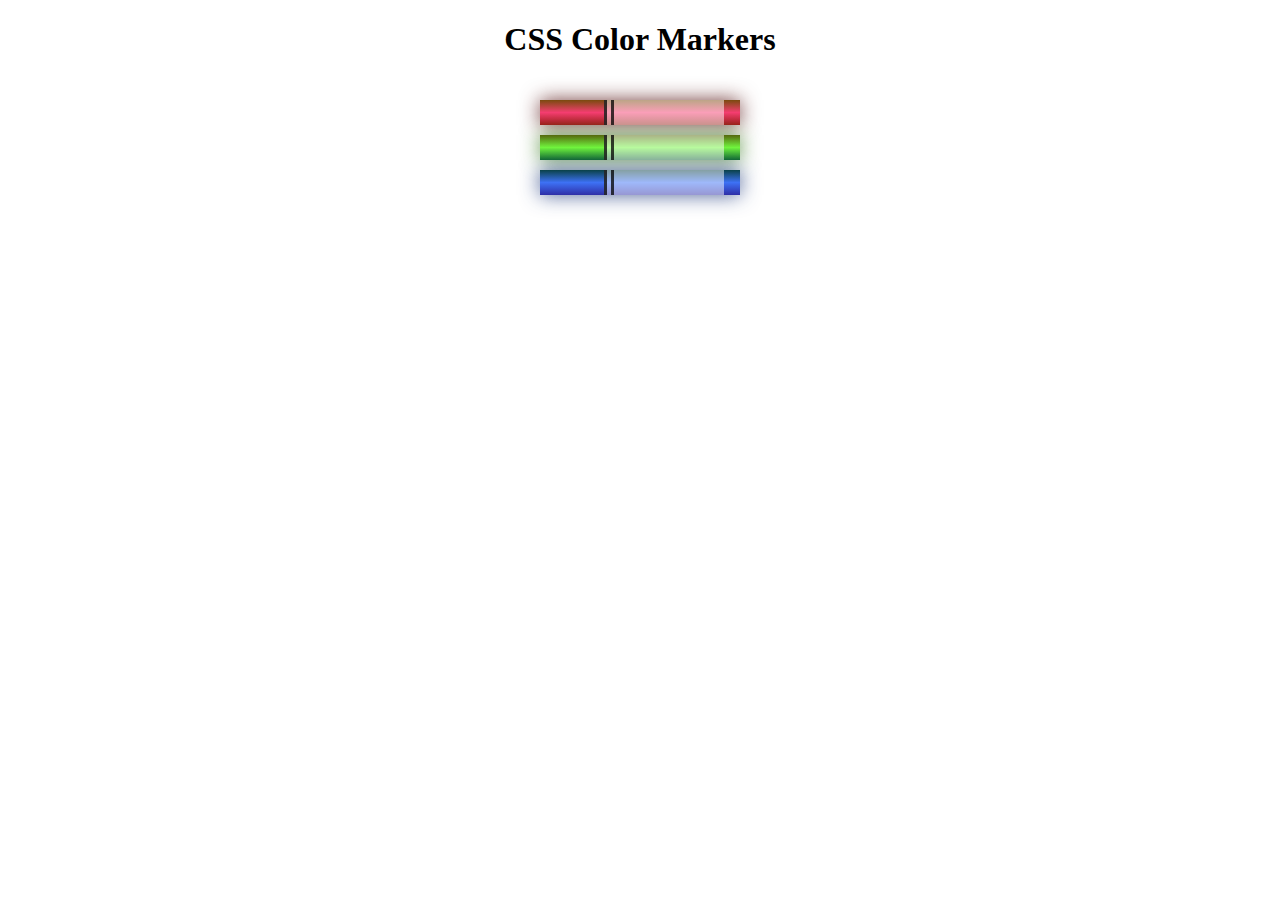
<file: CSS Color Markers/index.html>
<!DOCTYPE html>
<html lang="en">
  <head>
    <meta charset="utf-8">
    <meta name="viewport" content="width=device-width, initial-scale=1.0">
    <title>Colored Markers</title>
    <link rel="stylesheet" href="styles.css">
  </head>
  <body>
    <h1>CSS Color Markers</h1>
    <div class="container">
      <div class="marker red">
        <div class="cap"></div>
        <div class="sleeve"></div>
      </div>
      <div class="marker green">
        <div class="cap"></div>
        <div class="sleeve"></div>
      </div>
      <div class="marker blue">
        <div class="cap"></div>
        <div class="sleeve"></div>
      </div>
    </div>
  </body>
</html>
</file>
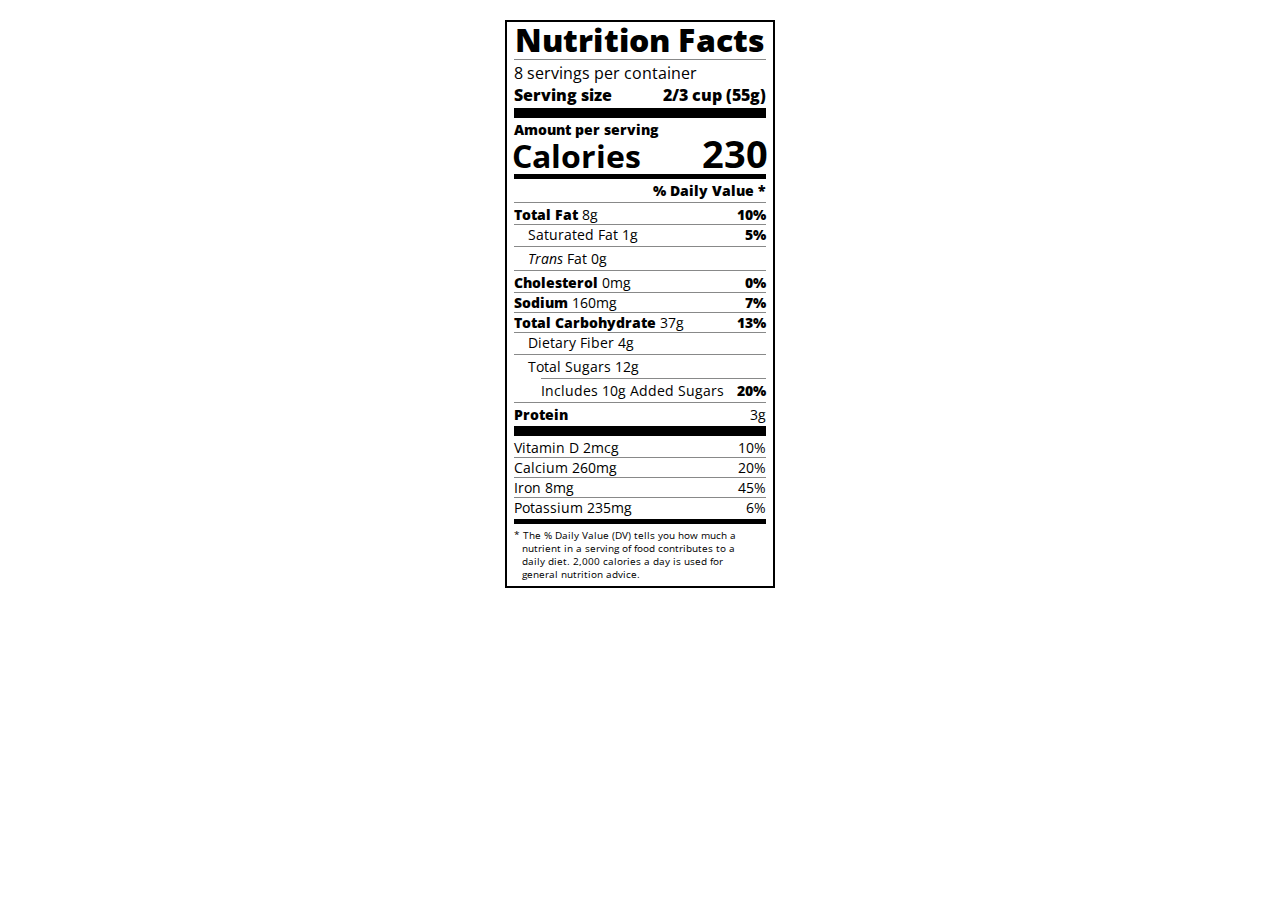
<file: Nutrition Label/index.html>
<!DOCTYPE html>
<html lang="en">

<head>
  <meta charset="UTF-8">
  <title>Nutrition Label</title>
  <link href="https://fonts.googleapis.com/css?family=Open+Sans:400,700,800" rel="stylesheet">
  <link href="./styles.css" rel="stylesheet">
</head>

<body>
  <div class="label">
    <header>
      <h1 class="bold">Nutrition Facts</h1>
      <div class="divider"></div>
      <p>8 servings per container</p>
      <p class="bold">Serving size <span>2/3 cup (55g)</span></p>
    </header>
    <div class="divider large"></div>
    <div class="calories-info">
      <div class="left-container">
        <h2 class="bold small-text">Amount per serving</h2>
        <p>Calories</p>
      </div>
      <span class="right">230</span>
    </div>
    <div class="divider medium"></div>
    <div class="daily-value small-text">
      <p class="bold right no-divider">% Daily Value *</p>
      <div class="divider"></div>
      <p><span><span class="bold">Total Fat</span> 8g</span> <span class="bold right">10%</span></p>
      <p class="indent no-divider">Saturated Fat 1g <span class="bold right">5%</span></p>
      <div class="divider"></div>
      <p class="indent no-divider"><span><i>Trans</i> Fat 0g</span></p>
      <div class="divider"></div>
      <p><span><span class="bold">Cholesterol</span> 0mg</span> <span class="right bold">0%</span></p>
      <p><span><span class="bold">Sodium</span> 160mg</span> <span class="right bold">7%</span></p>
      <p><span><span class="bold">Total Carbohydrate</span> 37g</span> <span class="right bold">13%</span></p>
      <p class="indent no-divider">Dietary Fiber 4g</p>
      <div class="divider"></div>
      <p class="indent no-divider">Total Sugars 12g</p>
      <div class="divider double-indent"></div>
      <p class="double-indent no-divider">Includes 10g Added Sugars <span class="right bold">20%</span>
      <div class="divider"></div>
      <p class="no-divider"><span class="bold">Protein</span> 3g</p>
      <div class="divider large"></div>
      <p>Vitamin D 2mcg <span>10%</span></p>
      <p>Calcium 260mg <span>20%</span></p>
      <p>Iron 8mg <span>45%</span></p>
      <p class="no-divider">Potassium 235mg <span>6%</span></p>
    </div>
    <div class="divider medium"></div>
    <p class="note">* The % Daily Value (DV) tells you how much a nutrient in a serving of food contributes to a daily
      diet. 2,000 calories a day is used for general nutrition advice.</p>
  </div>
</body>
</html>
</file>
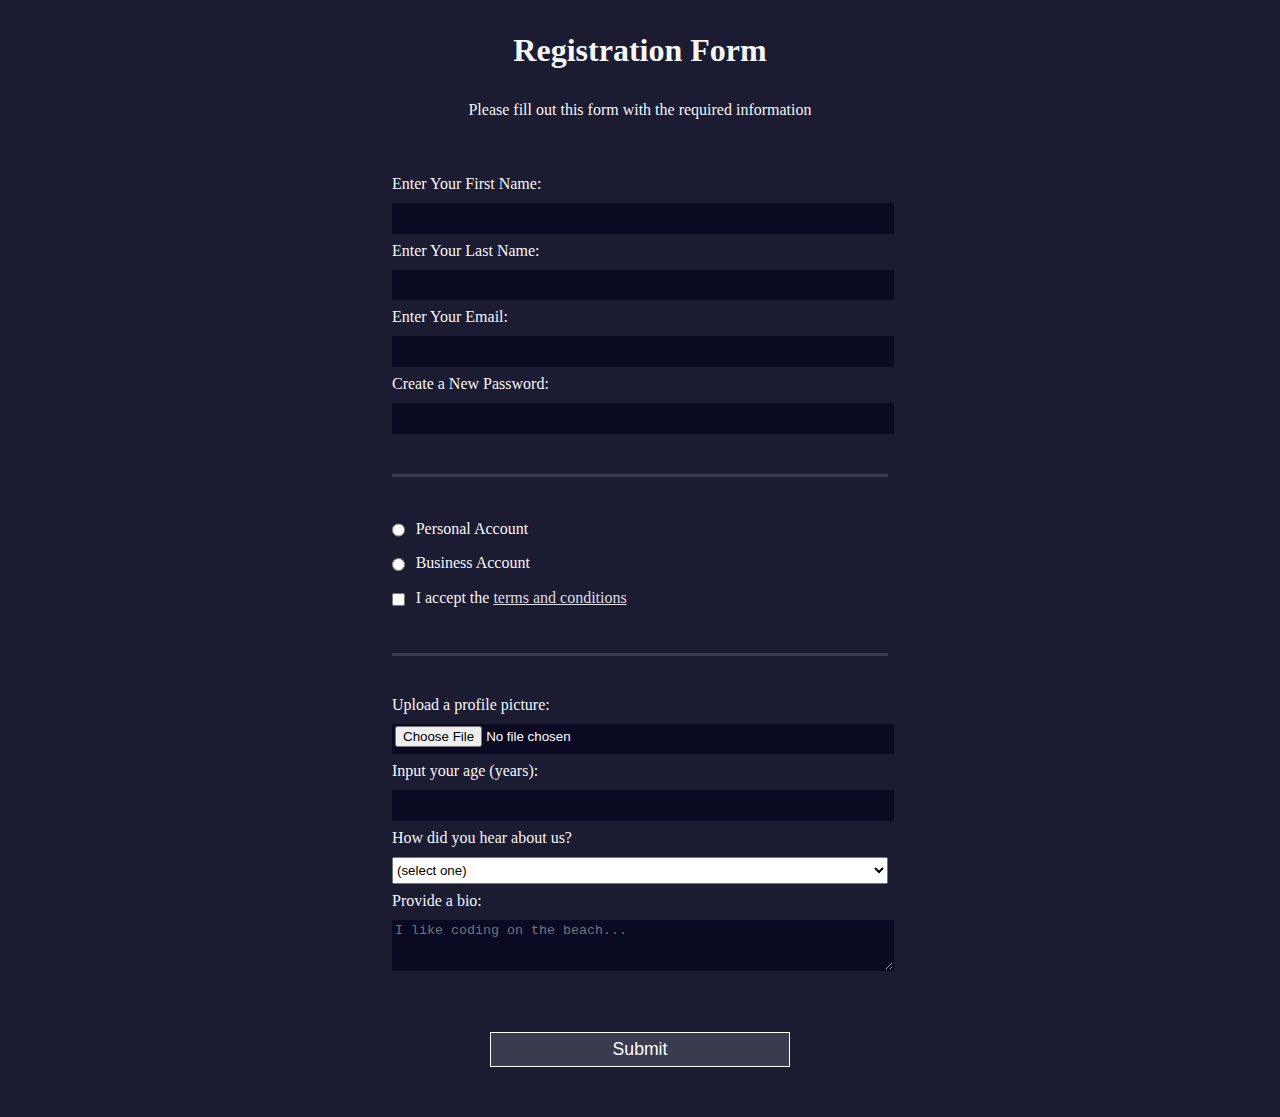
<file: Registration Form/index.html>
<!DOCTYPE html>
<html lang="en">
  <head>
    <meta charset="UTF-8">
    <title>Registration Form</title>
    <link rel="stylesheet" href="styles.css" />
  </head>
  <body>
    <h1>Registration Form</h1>
    <p>Please fill out this form with the required information</p>
    <form method="post" action='https://register-demo.freecodecamp.org'>
      <fieldset>
        <label for="first-name">Enter Your First Name: <input id="first-name" name="first-name" type="text" required /></label>
        <label for="last-name">Enter Your Last Name: <input id="last-name" name="last-name" type="text" required /></label>
        <label for="email">Enter Your Email: <input id="email" name="email" type="email" required /></label>
        <label for="new-password">Create a New Password: <input id="new-password" name="new-password" type="password" pattern="[a-z0-5]{8,}" required /></label>
      </fieldset>
      <fieldset>
        <label for="personal-account"><input id="personal-account" type="radio" name="account-type" class="inline" /> Personal Account</label>
        <label for="business-account"><input id="business-account" type="radio" name="account-type" class="inline" /> Business Account</label>
        <label for="terms-and-conditions">
          <input id="terms-and-conditions" type="checkbox" required name="terms-and-conditions" class="inline" /> I accept the <a href="https://www.freecodecamp.org/news/terms-of-service/">terms and conditions</a>
        </label>
      </fieldset>
      <fieldset>
        <label for="profile-picture">Upload a profile picture: <input id="profile-picture" type="file" name="file" /></label>
        <label for="age">Input your age (years): <input id="age" type="number" name="age" min="13" max="120" /></label>
        <label for="referrer">How did you hear about us?
          <select id="referrer" name="referrer">
            <option value="">(select one)</option>
            <option value="1">freeCodeCamp News</option>
            <option value="2">freeCodeCamp YouTube Channel</option>
            <option value="3">freeCodeCamp Forum</option>
            <option value="4">Other</option>
          </select>
        </label>
        <label for="bio">Provide a bio:
          <textarea id="bio" name="bio" rows="3" cols="30" placeholder="I like coding on the beach..."></textarea>
        </label>
      </fieldset>
      <input type="submit" value="Submit" />
    </form>
  </body>
</html>
</file>
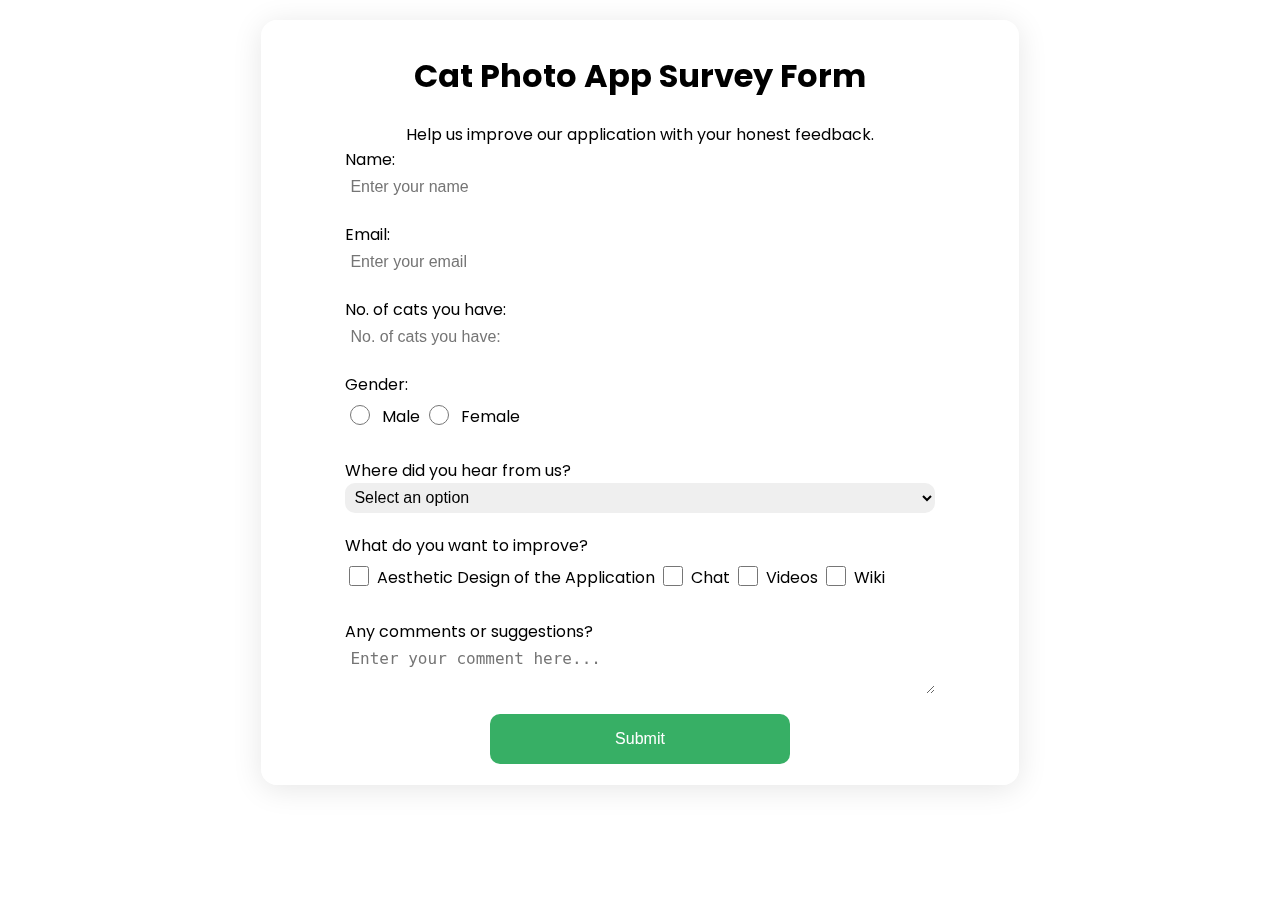
<file: Survey Form/index.html>
<!DOCTYPE html>
<html lang="en">

<head>
    <meta charset="utf-8">
    <meta name="viewport" content="width=device-width, initial-scale=1.0">
    <link rel="stylesheet" href="styles.css">
    <title>Cat Photo App Survey Form</title>
</head>

<body>
    <div class="container">
        <h1 id="title">Cat Photo App Survey Form</h1>
        <p id="description">Help us improve our application with your honest feedback.</p>
        <form id="survey-form">
            <div class="form-group">
                <label id="name-label" for="name">Name: </label>
                <input id="name" type="text" placeholder="Enter your name" required />
            </div>

            <div class="form-group">
                <label id="email-label" for="email">Email: </label>
                <input id="email" type="email" placeholder="Enter your email" required />
            </div>
            <div class="form-group">
                <label id="number-label" for="number">No. of cats you have: </label>
                <input id="number" type="number" min="1" max="10" placeholder="No. of cats you have:" />
            </div>
            <div class="form-group">
                <p>Gender:</p>
                <label for="gender">
                    <input type="radio" name="gender" value="male" />
                    Male
                </label>
                <label for="gender">
                    <input type="radio" name="gender" value="female" />
                    Female
                </label>
            </div>

            <div class="form-group">
                <p>Where did you hear from us? </p>
                <select id="dropdown">
                    <label>
                        <option value="">Select an option</option>
                        <option value="1">Cat Photo App News</option>
                        <option value="2">Youtube</option>
                        <option value="3">Facebook</option>
                        <option value="4">Friends</option>
                </select>
            </div>

            <div class="form-group">
                <p>What do you want to improve? </p>
                <label><input name="improve" value="design" type="checkbox" class="input-checkbox" />Aesthetic
                    Design of
                    the Application</label>
                <label><input name="improve" value="chat" type="checkbox" class="input-checkbox" />Chat</label>
                <label><input name="improve" value="videos" type="checkbox" class="input-checkbox" />Videos</label>
                <label><input name="improve" value="wiki" type="checkbox" class="input-checkbox" />Wiki</label>
            </div>

            <div class="form-group">
                <p>Any comments or suggestions?</p>
                <textarea name="comments" id="comments" cols="30" rows="10"
                    placeholder="Enter your comment here..."></textarea>
            </div>

            <input id="submit" type="submit" />
        </form>
    </div>
</body>

</html>
</file>
<file: CSS Color Markers/styles.css>
h1 {
  text-align: center;
}

.container {
  background-color: rgb(255, 255, 255);
  padding: 10px 0;
}

.marker {
  width: 200px;
  height: 25px;
  margin: 10px auto;
}

.cap {
  width: 60px;
  height: 25px;
}

.sleeve {
  width: 110px;
  height: 25px;
  background-color: rgba(255, 255, 255, 0.5);
  border-left: 10px double rgba(0, 0, 0, 0.75);
}

.cap, .sleeve {
  display: inline-block;
}

.red {
  background: linear-gradient(rgb(122, 74, 14), rgb(245, 62, 113), rgb(162, 27, 27));
  box-shadow: 0 0 20px 0 rgba(83, 14, 14, 0.8);
}

.green {
  background: linear-gradient(#55680D, #71F53E, #116C31);
  box-shadow: 0 0 20px 0 #3B7E20CC;
}

.blue {
  background: linear-gradient(hsl(186, 76%, 16%), hsl(223, 90%, 60%), hsl(240, 56%, 42%));
  box-shadow: 0 0 20px 0 hsla(223, 59%, 31%,0.8);
}
</file>
<file: Nutrition Label/styles.css>
* {
  box-sizing: border-box;
}

html {
  font-size: 16px;
}

body {
  font-family: 'Open Sans', sans-serif;
}

.label {
  border: 2px solid black;
  width: 270px;
  margin: 20px auto;
  padding: 0 7px;
}

header h1 {
  text-align: center;
  margin: -4px 0;
  letter-spacing: 0.15px
}

p {
  margin: 0;
  display: flex;
  justify-content: space-between;
}

.divider {
  border-bottom: 1px solid #888989;
  margin: 2px 0;
}

.bold {
  font-weight: 800;
}

.large {
  height: 10px;
}

.large, .medium {
  background-color: black;
  border: 0;
}

.medium {
  height: 5px;
}

.small-text {
  font-size: 0.85rem;
}


.calories-info {
  display: flex;
  justify-content: space-between;
  align-items: flex-end;
}

.calories-info h2 {
  margin: 0;
}

.left-container p {
  margin: -5px -2px;
  font-size: 2em;
  font-weight: 700;
}

.calories-info span {
  margin: -7px -2px;
  font-size: 2.4em;
  font-weight: 700;
}

.right {
  justify-content: flex-end;
}

.indent {
  margin-left: 1em;
}

.double-indent {
  margin-left: 2em;
}

.daily-value p:not(.no-divider) {
  border-bottom: 1px solid #888989;
}

.note {
  font-size: 0.6rem;
  margin: 5px 0;
  padding: 0 8px;
  text-indent: -8px;
}
</file>
<file: Registration Form/styles.css>
body {
  width: 100%;
  height: 100vh;
  margin: 0;
  background-color: #1b1b32;
  color: #f5f6f7;
  font-family: Tahoma;
  font-size: 16px;
}

h1, p {
  margin: 1em auto;
  text-align: center;
}

form {
  width: 60vw;
  max-width: 500px;
  min-width: 300px;
  margin: 0 auto;
  padding-bottom: 2em;
}

fieldset {
  border: none;
  padding: 2rem 0;
  border-bottom: 3px solid #3b3b4f;
}

fieldset:last-of-type {
  border-bottom: none;
}

label {
  display: block;
  margin: 0.5rem 0;
}

input,
textarea,
select {
  margin: 10px 0 0 0;
  width: 100%;
  min-height: 2em;
}

input, textarea {
  background-color: #0a0a23;
  border: 1px solid #0a0a23;
  color: #ffffff;
}

.inline {
  width: unset;
  margin: 0 0.5em 0 0;
  vertical-align: middle;
}

input[type="submit"] {
  display: block;
  width: 60%;
  margin: 1em auto;
  height: 2em;
  font-size: 1.1rem;
  background-color: #3b3b4f;
  border-color: white;
  min-width: 300px;
}

input[type="file"] {
  padding: 1px 2px;
}

a{
  color:#dfdfe2;
}
</file>
<file: Survey Form/styles.css>
@import url('https://fonts.googleapis.com/css?family=Poppins:200i,400&display=swap');

* {
  box-sizing: border-box;
}

body {
  font-family: 'Poppins', sans-serif;
  font-size: 1rem;
  font-weight: 400;
  color: #000;
  background: url("https://images2.alphacoders.com/175/175470.jpg");
  background-size: cover;
}

/*MAIN SECTION*/

.container {
  width: 60%;
  height: auto;
  margin: 20px auto;
  padding: 10px;
  background: rgba(255, 255, 255, 0.50);
  border-radius: 16px;
  box-shadow: 0 4px 30px rgba(0, 0, 0, 0.1);
  backdrop-filter: blur(5px);
  -webkit-backdrop-filter: blur(5px);
  border: 1px solid rgba(255, 255, 255, 0.3);
}

#title,
#description {
  text-align: center;
}

form {
  width: 80%;
  margin: auto;
}

p {
  padding: 0;
  margin: 0;
}

.form-group {
  margin-bottom: 20px;
}

label {
  display: inline-block;
}

input,
select,
textarea {
  display: block;
  margin-bottom: 0.5rem;
  height: 30px;
  width: 100%;
  font-size: inherit;
  border-radius: 10px;
  padding: 5px;
  border: none;

}

input[type="radio"],
input[type="checkbox"] {
  display: inline-block;
  vertical-align: middle;
  margin-right: 0.5rem;
  width: 20px;
}

input:hover,
select:hover,
textareainput[type="radio"]:hover,
input[type="checkbox"]:hover {
  border: 1px solid black;
}

textarea {
  height: 50px;
}

input[type="submit"] {
  width: 300px;
  height: 50px;
  margin: 10px auto;
  background-color: #37af65;
  color: white;
}

input[type="submit"]:hover {
  background-color: #37ef60;
  color: black;
}
</file>
